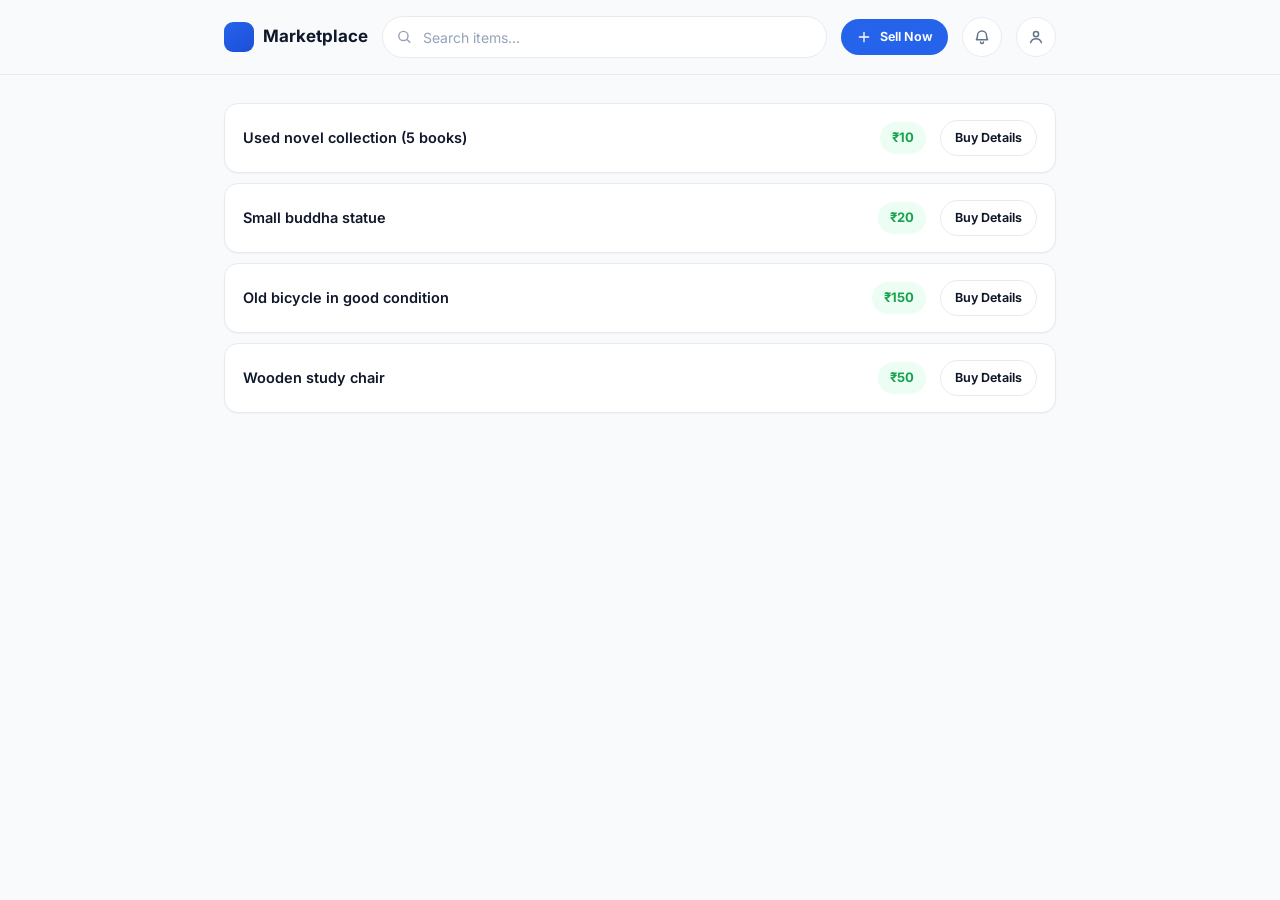
<file: index.html>
<!doctype html>
<html lang="en">
<head>
  <meta charset="UTF-8" />
  <meta name="viewport" content="width=device-width, initial-scale=1.0" />
  <title>Marketplace</title>
  <meta name="description" content="A simple, admin-moderated marketplace." />
  <link rel="preconnect" href="https://fonts.googleapis.com" />
  <link rel="preconnect" href="https://fonts.gstatic.com" crossorigin />
  <link href="https://fonts.googleapis.com/css2?family=Inter:wght@400;500;600;650;700&display=swap" rel="stylesheet" />
  <link rel="stylesheet" href="css/styles.css" />
</head>
<body>
  <div id="toast-root" class="toast-root" aria-live="polite"></div>
  <div id="app" class="app-shell"></div>
  <script type="module" src="js/app.js"></script>
</body>
</html>
</file>
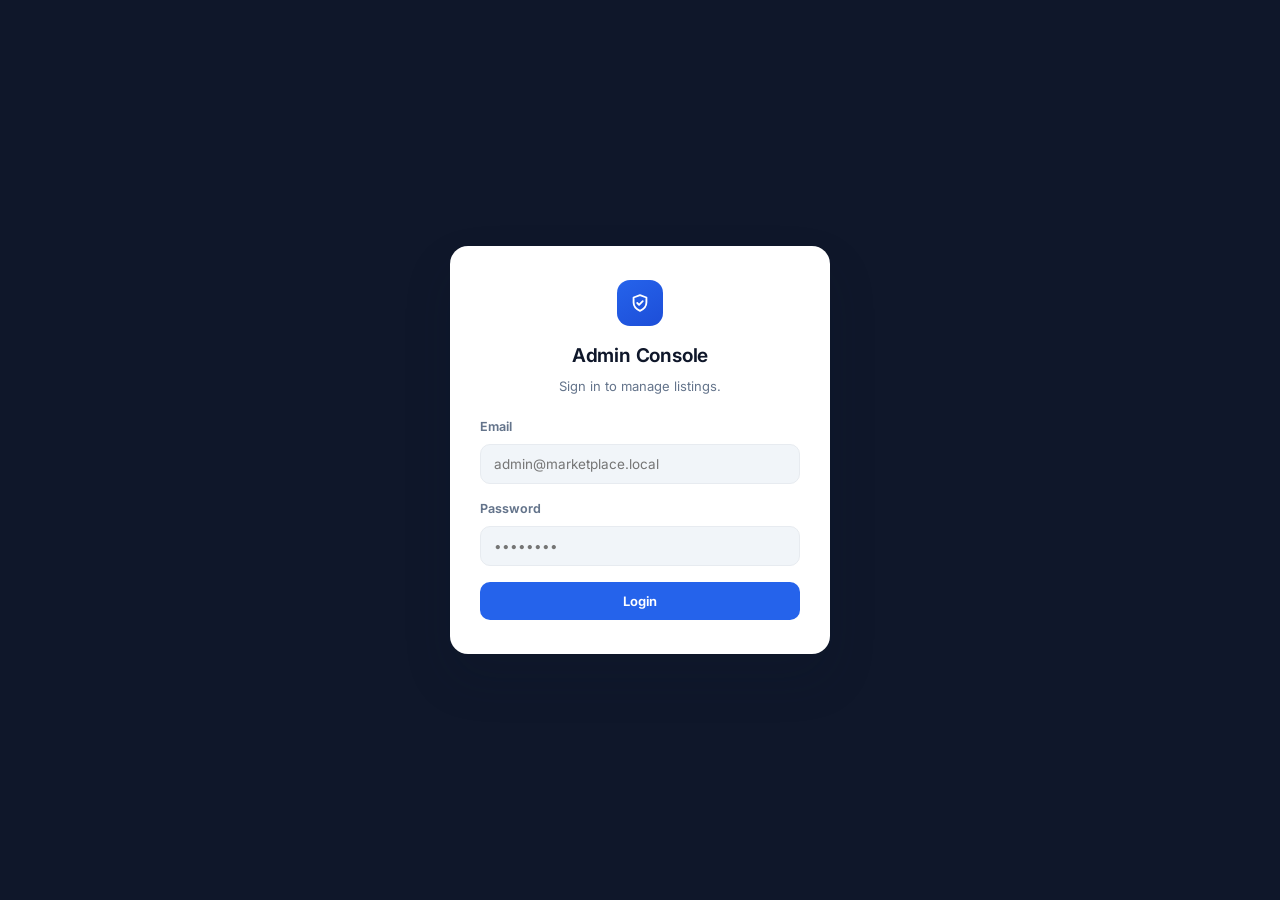
<file: panel-x7q2/index.html>
<!doctype html>
<html lang="en">
<head>
  <meta charset="UTF-8" />
  <meta name="viewport" content="width=device-width, initial-scale=1.0" />
  <title>Admin Console</title>
  <meta name="robots" content="noindex, nofollow" />
  <link rel="preconnect" href="https://fonts.googleapis.com" />
  <link rel="preconnect" href="https://fonts.gstatic.com" crossorigin />
  <link href="https://fonts.googleapis.com/css2?family=Inter:wght@400;500;600;650;700&display=swap" rel="stylesheet" />
  <link rel="stylesheet" href="css/admin.css" />
</head>
<body>
  <div id="toast-root" class="toast-root" aria-live="polite"></div>
  <div id="app"></div>
  <script type="module" src="js/admin.js"></script>
</body>
</html>
</file>
<file: css/styles.css>
/* ==========================================================================
   MARKETPLACE — USER SITE STYLES
   Premium minimal SaaS aesthetic (Apple / Linear / Notion inspired)
   ========================================================================== */

:root {
  --blue: #2563EB;
  --blue-dark: #1D4ED8;
  --blue-tint: #EFF4FF;
  --green: #22C55E;
  --green-dark: #16A34A;
  --green-tint: #ECFDF3;
  --red: #EF4444;
  --red-tint: #FEF2F2;

  --bg: #F8FAFC;
  --surface: #F1F5F9;
  --card: #FFFFFF;
  --border: #E7EBF0;
  --text: #0F172A;
  --text-muted: #64748B;
  --text-faint: #94A3B8;

  --radius: 14px;
  --radius-sm: 10px;
  --radius-pill: 999px;

  --shadow-sm: 0 1px 2px rgba(15, 23, 42, 0.04);
  --shadow-md: 0 8px 24px rgba(15, 23, 42, 0.08);
  --shadow-lg: 0 24px 48px rgba(15, 23, 42, 0.14);

  --font: "Inter", -apple-system, BlinkMacSystemFont, "Segoe UI", sans-serif;
  --ease: cubic-bezier(0.22, 1, 0.36, 1);
}

* , *::before, *::after { box-sizing: border-box; }
html { -webkit-text-size-adjust: 100%; }
body {
  margin: 0;
  background: var(--bg);
  color: var(--text);
  font-family: var(--font);
  font-size: 15px;
  line-height: 1.5;
  -webkit-font-smoothing: antialiased;
}
h1, h2, h3 { margin: 0; font-weight: 650; letter-spacing: -0.015em; color: var(--text); }
p { margin: 0; }
a { color: inherit; text-decoration: none; }
button { font-family: inherit; cursor: pointer; }
input, textarea, select { font-family: inherit; }
svg { display: block; }

:focus-visible { outline: 2px solid var(--blue); outline-offset: 2px; border-radius: 6px; }

/* ---- Shell ---- */
.app-shell { min-height: 100vh; display: flex; flex-direction: column; }

.topbar {
  position: sticky; top: 0; z-index: 30;
  background: rgba(248, 250, 252, 0.9);
  backdrop-filter: blur(10px);
  border-bottom: 1px solid var(--border);
}
.topbar-inner {
  max-width: 880px; margin: 0 auto;
  padding: 16px 24px;
  display: flex; align-items: center; gap: 14px;
}
.logo { display: flex; align-items: center; gap: 9px; font-weight: 700; font-size: 17px; flex: none; }
.logo-mark { width: 30px; height: 30px; border-radius: 9px; background: linear-gradient(150deg, var(--blue), var(--blue-dark)); flex: none; }

.search-wrap { flex: 1; position: relative; min-width: 0; }
.search-wrap svg { position: absolute; left: 14px; top: 50%; transform: translateY(-50%); width: 17px; height: 17px; color: var(--text-faint); }
.search-input {
  width: 100%; height: 42px; border-radius: var(--radius-pill);
  border: 1.5px solid var(--border); background: var(--card);
  padding: 0 16px 0 40px; font-size: 14px; color: var(--text);
  transition: border-color 0.15s var(--ease);
}
.search-input:focus { border-color: var(--blue); outline: none; }
.search-input::placeholder { color: var(--text-faint); }

.icon-btn {
  width: 40px; height: 40px; border-radius: 50%; flex: none;
  display: flex; align-items: center; justify-content: center;
  background: var(--card); border: 1.5px solid var(--border); color: var(--text-muted);
  position: relative; transition: background 0.15s var(--ease), border-color 0.15s var(--ease);
}
.icon-btn svg { width: 18px; height: 18px; }
.icon-btn:hover { background: var(--surface); border-color: var(--text-faint); }
.icon-btn .dot { position: absolute; top: 8px; right: 9px; width: 7px; height: 7px; border-radius: 50%; background: var(--red); border: 1.5px solid var(--card); }

.btn {
  display: inline-flex; align-items: center; justify-content: center; gap: 8px;
  height: 42px; padding: 0 18px; border-radius: var(--radius-pill);
  border: 1.5px solid transparent; font-weight: 650; font-size: 13.5px;
  transition: transform 0.15s var(--ease), box-shadow 0.15s var(--ease), background 0.15s var(--ease);
  white-space: nowrap;
}
.btn svg { width: 16px; height: 16px; }
.btn:active { transform: translateY(1px) scale(0.99); }
.btn:disabled { opacity: 0.45; cursor: not-allowed; }
.btn-primary { background: var(--blue); color: #fff; }
.btn-primary:hover:not(:disabled) { background: var(--blue-dark); box-shadow: var(--shadow-md); }
.btn-ghost { background: var(--card); border-color: var(--border); color: var(--text); }
.btn-ghost:hover:not(:disabled) { background: var(--surface); }
.btn-block { width: 100%; }
.btn-sm { height: 36px; padding: 0 14px; font-size: 12.5px; }

/* ---- Main ---- */
.main { flex: 1; max-width: 880px; width: 100%; margin: 0 auto; padding: 28px 24px 100px; }

/* ---- Listing rows ---- */
.listing-list { display: flex; flex-direction: column; gap: 10px; }
.listing-row {
  display: flex; align-items: center; gap: 14px;
  background: var(--card); border: 1px solid var(--border); border-radius: var(--radius);
  padding: 16px 18px; box-shadow: var(--shadow-sm);
  transition: box-shadow 0.15s var(--ease), transform 0.15s var(--ease);
}
.listing-row:hover { box-shadow: var(--shadow-md); transform: translateY(-1px); }
.listing-name { flex: 1; min-width: 0; font-weight: 600; font-size: 14.5px; overflow: hidden; text-overflow: ellipsis; white-space: nowrap; }
.price-badge {
  flex: none; background: var(--green-tint); color: var(--green-dark);
  font-weight: 700; font-size: 13px; padding: 6px 12px; border-radius: var(--radius-pill);
}

/* ---- Empty / loading ---- */
.empty-state { text-align: center; padding: 70px 20px; color: var(--text-muted); }
.empty-state svg { width: 34px; height: 34px; color: var(--text-faint); margin: 0 auto 14px; }
.empty-state h3 { font-size: 15.5px; margin-bottom: 6px; color: var(--text); }
.empty-state p { font-size: 13px; }

/* ---- Detail page ---- */
.back-link { display: inline-flex; align-items: center; gap: 7px; color: var(--text-muted); font-weight: 600; font-size: 13.5px; margin-bottom: 20px; }
.back-link svg { width: 16px; height: 16px; }

.detail-card { background: var(--card); border: 1px solid var(--border); border-radius: var(--radius); padding: 28px; box-shadow: var(--shadow-sm); max-width: 520px; }
.detail-price { color: var(--green-dark); font-size: 22px; font-weight: 700; margin-top: 8px; }
.detail-row { display: flex; justify-content: space-between; gap: 12px; padding: 13px 0; border-bottom: 1px solid var(--border); font-size: 13.5px; }
.detail-row:last-of-type { border-bottom: none; }
.detail-row .label { color: var(--text-muted); font-weight: 600; }
.detail-row .value { color: var(--text); font-weight: 600; text-align: right; }
.detail-desc { margin-top: 18px; padding-top: 18px; border-top: 1px solid var(--border); font-size: 13.5px; color: var(--text-muted); line-height: 1.65; }

/* ---- Form ---- */
.form-card { background: var(--card); border: 1px solid var(--border); border-radius: var(--radius); padding: 28px; box-shadow: var(--shadow-sm); max-width: 520px; }
.field { display: flex; flex-direction: column; gap: 7px; margin-bottom: 18px; }
.field label { font-size: 12.5px; font-weight: 650; color: var(--text-muted); }
.input, .textarea {
  width: 100%; border: 1.5px solid var(--border); background: var(--surface);
  border-radius: var(--radius-sm); padding: 12px 14px; font-size: 14px; color: var(--text);
  transition: border-color 0.15s var(--ease), background 0.15s var(--ease);
}
.textarea { resize: vertical; min-height: 90px; line-height: 1.55; }
.input:focus, .textarea:focus { border-color: var(--blue); background: var(--card); outline: none; }
.input::placeholder, .textarea::placeholder { color: var(--text-faint); }
.help-text { font-size: 12px; color: var(--text-faint); }
.help-text.is-error { color: var(--red); }

.pending-banner {
  display: flex; align-items: center; gap: 12px;
  background: var(--blue-tint); border: 1px solid #DCE6FF; border-radius: var(--radius);
  padding: 18px; margin-top: 20px;
}
.pending-banner svg { width: 22px; height: 22px; color: var(--blue); flex: none; }
.pending-banner .title { font-weight: 700; font-size: 14px; }
.pending-banner .sub { font-size: 12.5px; color: var(--text-muted); margin-top: 2px; }

/* ---- Toasts ---- */
.toast-root { position: fixed; top: 16px; right: 16px; z-index: 200; display: flex; flex-direction: column; gap: 10px; max-width: 320px; }
.toast { background: var(--text); color: #fff; border-radius: 12px; padding: 12px 15px; font-size: 13px; box-shadow: var(--shadow-lg); animation: toastIn 0.22s var(--ease); display: flex; gap: 9px; align-items: flex-start; }
.toast svg { width: 16px; height: 16px; flex: none; margin-top: 1px; color: var(--green); }
@keyframes toastIn { from { opacity: 0; transform: translateX(14px); } to { opacity: 1; transform: translateX(0); } }
@keyframes fadeIn { from { opacity: 0; } to { opacity: 1; } }

/* ---- Responsive ---- */
@media (max-width: 640px) {
  .topbar-inner { padding: 14px 16px; gap: 10px; }
  .main { padding: 20px 16px 90px; }
  .logo span.logo-word { display: none; }
  .detail-card, .form-card { padding: 20px; }
  .listing-row { padding: 14px; gap: 10px; }
}
</file>
<file: panel-x7q2/css/admin.css>
/* ==========================================================================
   ADMIN PANEL — separate stylesheet, separate visual identity (dark sidebar)
   so it's never mistaken for the public user site.
   ========================================================================== */

:root {
  --blue: #2563EB;
  --blue-dark: #1D4ED8;
  --blue-tint: #EFF4FF;
  --green: #22C55E;
  --green-dark: #16A34A;
  --green-tint: #ECFDF3;
  --red: #EF4444;
  --red-dark: #DC2626;
  --red-tint: #FEF2F2;
  --amber: #F59E0B;
  --amber-tint: #FFFBEB;

  --bg: #F8FAFC;
  --surface: #F1F5F9;
  --card: #FFFFFF;
  --border: #E7EBF0;
  --text: #0F172A;
  --text-muted: #64748B;
  --text-faint: #94A3B8;

  --side-bg: #0F172A;
  --side-bg-hover: #1E293B;
  --side-text: #CBD5E1;
  --side-text-active: #FFFFFF;

  --radius: 14px;
  --radius-sm: 10px;
  --radius-pill: 999px;
  --shadow-sm: 0 1px 2px rgba(15, 23, 42, 0.04);
  --shadow-md: 0 8px 24px rgba(15, 23, 42, 0.08);
  --shadow-lg: 0 24px 48px rgba(15, 23, 42, 0.16);
  --font: "Inter", -apple-system, BlinkMacSystemFont, "Segoe UI", sans-serif;
  --ease: cubic-bezier(0.22, 1, 0.36, 1);
}

* , *::before, *::after { box-sizing: border-box; }
body { margin: 0; background: var(--bg); color: var(--text); font-family: var(--font); font-size: 14.5px; line-height: 1.5; -webkit-font-smoothing: antialiased; }
h1, h2, h3 { margin: 0; font-weight: 650; letter-spacing: -0.01em; }
p { margin: 0; }
a { color: inherit; text-decoration: none; }
button { font-family: inherit; cursor: pointer; }
input, select, textarea { font-family: inherit; }
svg { display: block; }
:focus-visible { outline: 2px solid var(--blue); outline-offset: 2px; border-radius: 6px; }

.admin-shell { min-height: 100vh; display: flex; }

/* ---- Sidebar ---- */
.sidebar { width: 236px; flex: none; background: var(--side-bg); color: var(--side-text); display: flex; flex-direction: column; padding: 20px 14px; }
.sidebar-brand { display: flex; align-items: center; gap: 10px; padding: 8px 10px 22px; color: #fff; font-weight: 700; font-size: 15px; }
.sidebar-brand svg { width: 20px; height: 20px; color: var(--blue); }
.side-link { display: flex; align-items: center; gap: 11px; padding: 10px 12px; border-radius: 10px; font-weight: 600; font-size: 13.5px; color: var(--side-text); margin-bottom: 2px; transition: background 0.15s var(--ease), color 0.15s var(--ease); }
.side-link svg { width: 17px; height: 17px; flex: none; }
.side-link:hover { background: var(--side-bg-hover); color: #fff; }
.side-link.is-active { background: var(--blue); color: #fff; }
.side-badge { margin-left: auto; background: rgba(255,255,255,0.14); color: #fff; font-size: 10.5px; font-weight: 700; padding: 1px 7px; border-radius: 999px; }
.sidebar-footer { margin-top: auto; padding-top: 14px; border-top: 1px solid rgba(255,255,255,0.08); }

/* ---- Main ---- */
.admin-main { flex: 1; min-width: 0; padding: 30px 36px 80px; }
.admin-head { display: flex; align-items: flex-end; justify-content: space-between; gap: 16px; margin-bottom: 26px; flex-wrap: wrap; }
.eyebrow { font-size: 11.5px; font-weight: 700; letter-spacing: 0.07em; text-transform: uppercase; color: var(--text-faint); display: block; margin-bottom: 6px; }
.page-title { font-size: 25px; }

/* ---- Cards / grid ---- */
.card { background: var(--card); border: 1px solid var(--border); border-radius: var(--radius); box-shadow: var(--shadow-sm); }
.card-pad { padding: 22px; }
.grid { display: grid; gap: 16px; }
.grid-3 { grid-template-columns: repeat(3, 1fr); }
.grid-2 { grid-template-columns: repeat(2, 1fr); }
@media (max-width: 900px) { .grid-3 { grid-template-columns: 1fr; } }

.stat-card { padding: 20px; display: flex; flex-direction: column; gap: 10px; }
.stat-icon { width: 34px; height: 34px; border-radius: 10px; display: flex; align-items: center; justify-content: center; }
.stat-icon svg { width: 17px; height: 17px; }
.stat-icon--amber { background: var(--amber-tint); color: var(--amber); }
.stat-icon--green { background: var(--green-tint); color: var(--green-dark); }
.stat-icon--red { background: var(--red-tint); color: var(--red-dark); }
.stat-value { font-size: 26px; font-weight: 700; }
.stat-label { font-size: 12.5px; color: var(--text-muted); font-weight: 600; }

/* ---- Buttons ---- */
.btn { display: inline-flex; align-items: center; justify-content: center; gap: 7px; height: 38px; padding: 0 15px; border-radius: 10px; border: 1.5px solid transparent; font-weight: 650; font-size: 13px; transition: background .15s var(--ease), box-shadow .15s var(--ease), transform .15s var(--ease); white-space: nowrap; }
.btn svg { width: 15px; height: 15px; }
.btn:active { transform: translateY(1px); }
.btn:disabled { opacity: 0.45; cursor: not-allowed; }
.btn-primary { background: var(--blue); color: #fff; }
.btn-primary:hover:not(:disabled) { background: var(--blue-dark); }
.btn-green { background: var(--green); color: #fff; }
.btn-green:hover:not(:disabled) { background: var(--green-dark); }
.btn-red-ghost { background: var(--red-tint); border-color: transparent; color: var(--red-dark); }
.btn-red-ghost:hover:not(:disabled) { background: #FCE4E2; }
.btn-ghost { background: var(--card); border-color: var(--border); color: var(--text); }
.btn-ghost:hover:not(:disabled) { background: var(--surface); }
.btn-sm { height: 32px; padding: 0 12px; font-size: 12px; }
.btn-block { width: 100%; }

/* ---- Table ---- */
.table-wrap { overflow-x: auto; }
table.dtable { width: 100%; border-collapse: collapse; font-size: 13.5px; }
table.dtable th { text-align: left; font-size: 11px; text-transform: uppercase; letter-spacing: 0.05em; color: var(--text-faint); font-weight: 700; padding: 10px 14px; border-bottom: 1px solid var(--border); white-space: nowrap; }
table.dtable td { padding: 13px 14px; border-bottom: 1px solid var(--border); vertical-align: middle; }
table.dtable tr:last-child td { border-bottom: none; }
table.dtable tr:hover td { background: var(--surface); }
.price-cell { font-weight: 700; color: var(--green-dark); }

/* ---- Badges ---- */
.badge { display: inline-flex; align-items: center; gap: 6px; padding: 4px 10px; border-radius: 999px; font-size: 11px; font-weight: 700; }
.badge::before { content: ""; width: 6px; height: 6px; border-radius: 50%; background: currentColor; }
.badge-pending { background: var(--amber-tint); color: var(--amber); }
.badge-approved { background: var(--green-tint); color: var(--green-dark); }
.badge-rejected { background: var(--red-tint); color: var(--red-dark); }

/* ---- Forms ---- */
.field { display: flex; flex-direction: column; gap: 7px; margin-bottom: 16px; }
.field label { font-size: 12.5px; font-weight: 650; color: var(--text-muted); }
.input, .textarea, .select { width: 100%; border: 1.5px solid var(--border); background: var(--surface); border-radius: var(--radius-sm); padding: 11px 13px; font-size: 13.5px; color: var(--text); transition: border-color .15s var(--ease), background .15s var(--ease); }
.textarea { resize: vertical; min-height: 70px; }
.input:focus, .textarea:focus, .select:focus { border-color: var(--blue); background: var(--card); outline: none; }
.help-text { font-size: 12px; color: var(--text-faint); }
.help-text.is-error { color: var(--red-dark); }

.toolbar { display: flex; align-items: center; gap: 10px; margin-bottom: 18px; flex-wrap: wrap; }
.search-mini { position: relative; flex: 1; min-width: 200px; }
.search-mini svg { position: absolute; left: 12px; top: 50%; transform: translateY(-50%); width: 15px; height: 15px; color: var(--text-faint); }
.search-mini input { width: 100%; height: 38px; border-radius: 10px; border: 1.5px solid var(--border); background: var(--card); padding: 0 12px 0 34px; font-size: 13px; }
.search-mini input:focus { border-color: var(--blue); outline: none; }

.checkbox-row { display: flex; align-items: center; gap: 8px; justify-content: space-between; background: var(--blue-tint); border-radius: 10px; padding: 10px 14px; margin-bottom: 14px; font-size: 13px; font-weight: 600; color: var(--blue-dark); }

.toggle { position: relative; width: 42px; height: 24px; border-radius: 999px; background: var(--border); flex: none; cursor: pointer; transition: background .18s var(--ease); border: none; }
.toggle::after { content: ""; position: absolute; top: 3px; left: 3px; width: 18px; height: 18px; border-radius: 50%; background: #fff; box-shadow: var(--shadow-sm); transition: transform .18s var(--ease); }
.toggle.is-on { background: var(--blue); }
.toggle.is-on::after { transform: translateX(18px); }
.settings-row { display: flex; align-items: center; justify-content: space-between; gap: 16px; padding: 15px 0; border-bottom: 1px solid var(--border); }
.settings-row:last-child { border-bottom: none; }
.settings-row .title { font-weight: 650; font-size: 13.5px; }
.settings-row .sub { font-size: 12px; color: var(--text-muted); margin-top: 2px; }

/* ---- Login ---- */
.login-wrap { min-height: 100vh; display: flex; align-items: center; justify-content: center; padding: 24px; background: var(--side-bg); }
.login-card { width: 100%; max-width: 380px; background: var(--card); border-radius: 18px; padding: 34px 30px; box-shadow: var(--shadow-lg); text-align: center; }
.login-mark { width: 46px; height: 46px; border-radius: 13px; background: linear-gradient(150deg, var(--blue), var(--blue-dark)); margin: 0 auto 16px; display: flex; align-items: center; justify-content: center; }
.login-mark svg { width: 22px; height: 22px; color: #fff; }

/* ---- Modal ---- */
.modal-backdrop { position: fixed; inset: 0; background: rgba(15,23,42,0.4); backdrop-filter: blur(2px); z-index: 100; display: flex; align-items: center; justify-content: center; padding: 20px; animation: fadeIn .15s var(--ease); }
.modal-card { background: var(--card); border-radius: var(--radius); box-shadow: var(--shadow-lg); width: 100%; max-width: 440px; padding: 24px; animation: modalIn .2s var(--ease); }
@keyframes fadeIn { from { opacity: 0; } to { opacity: 1; } }
@keyframes modalIn { from { opacity: 0; transform: translateY(8px) scale(0.98); } to { opacity: 1; transform: translateY(0) scale(1); } }
.modal-head { display: flex; align-items: flex-start; justify-content: space-between; margin-bottom: 16px; }
.modal-close { background: var(--surface); border: none; width: 28px; height: 28px; border-radius: 50%; display: flex; align-items: center; justify-content: center; cursor: pointer; color: var(--text-muted); }
.modal-close svg { width: 14px; height: 14px; }

.empty-state { text-align: center; padding: 60px 20px; color: var(--text-muted); }
.empty-state svg { width: 32px; height: 32px; color: var(--text-faint); margin: 0 auto 12px; }
.empty-state h3 { font-size: 15px; margin-bottom: 6px; color: var(--text); }
.empty-state p { font-size: 13px; }

.log-item { display: flex; gap: 12px; padding: 13px 0; border-bottom: 1px solid var(--border); font-size: 13px; }
.log-item:last-child { border-bottom: none; }
.log-dot { width: 8px; height: 8px; border-radius: 50%; background: var(--blue); margin-top: 6px; flex: none; }
.log-time { font-size: 11.5px; color: var(--text-faint); margin-top: 2px; }

/* ---- Toasts ---- */
.toast-root { position: fixed; top: 16px; right: 16px; z-index: 200; display: flex; flex-direction: column; gap: 10px; max-width: 320px; }
.toast { background: var(--text); color: #fff; border-radius: 12px; padding: 12px 15px; font-size: 13px; box-shadow: var(--shadow-lg); display: flex; gap: 9px; align-items: flex-start; animation: toastIn .2s var(--ease); }
.toast svg { width: 16px; height: 16px; flex: none; margin-top: 1px; color: var(--green); }
@keyframes toastIn { from { opacity: 0; transform: translateX(14px); } to { opacity: 1; transform: translateX(0); } }

/* ---- Responsive ---- */
@media (max-width: 860px) {
  .admin-shell { flex-direction: column; }
  .sidebar { width: 100%; flex-direction: row; align-items: center; overflow-x: auto; padding: 12px 14px; gap: 4px; }
  .sidebar-brand { padding: 0 10px 0 0; }
  .sidebar-footer { margin-top: 0; padding-top: 0; border-top: none; margin-left: auto; }
  .side-link { white-space: nowrap; }
  .admin-main { padding: 22px 18px 70px; }
}
</file>
